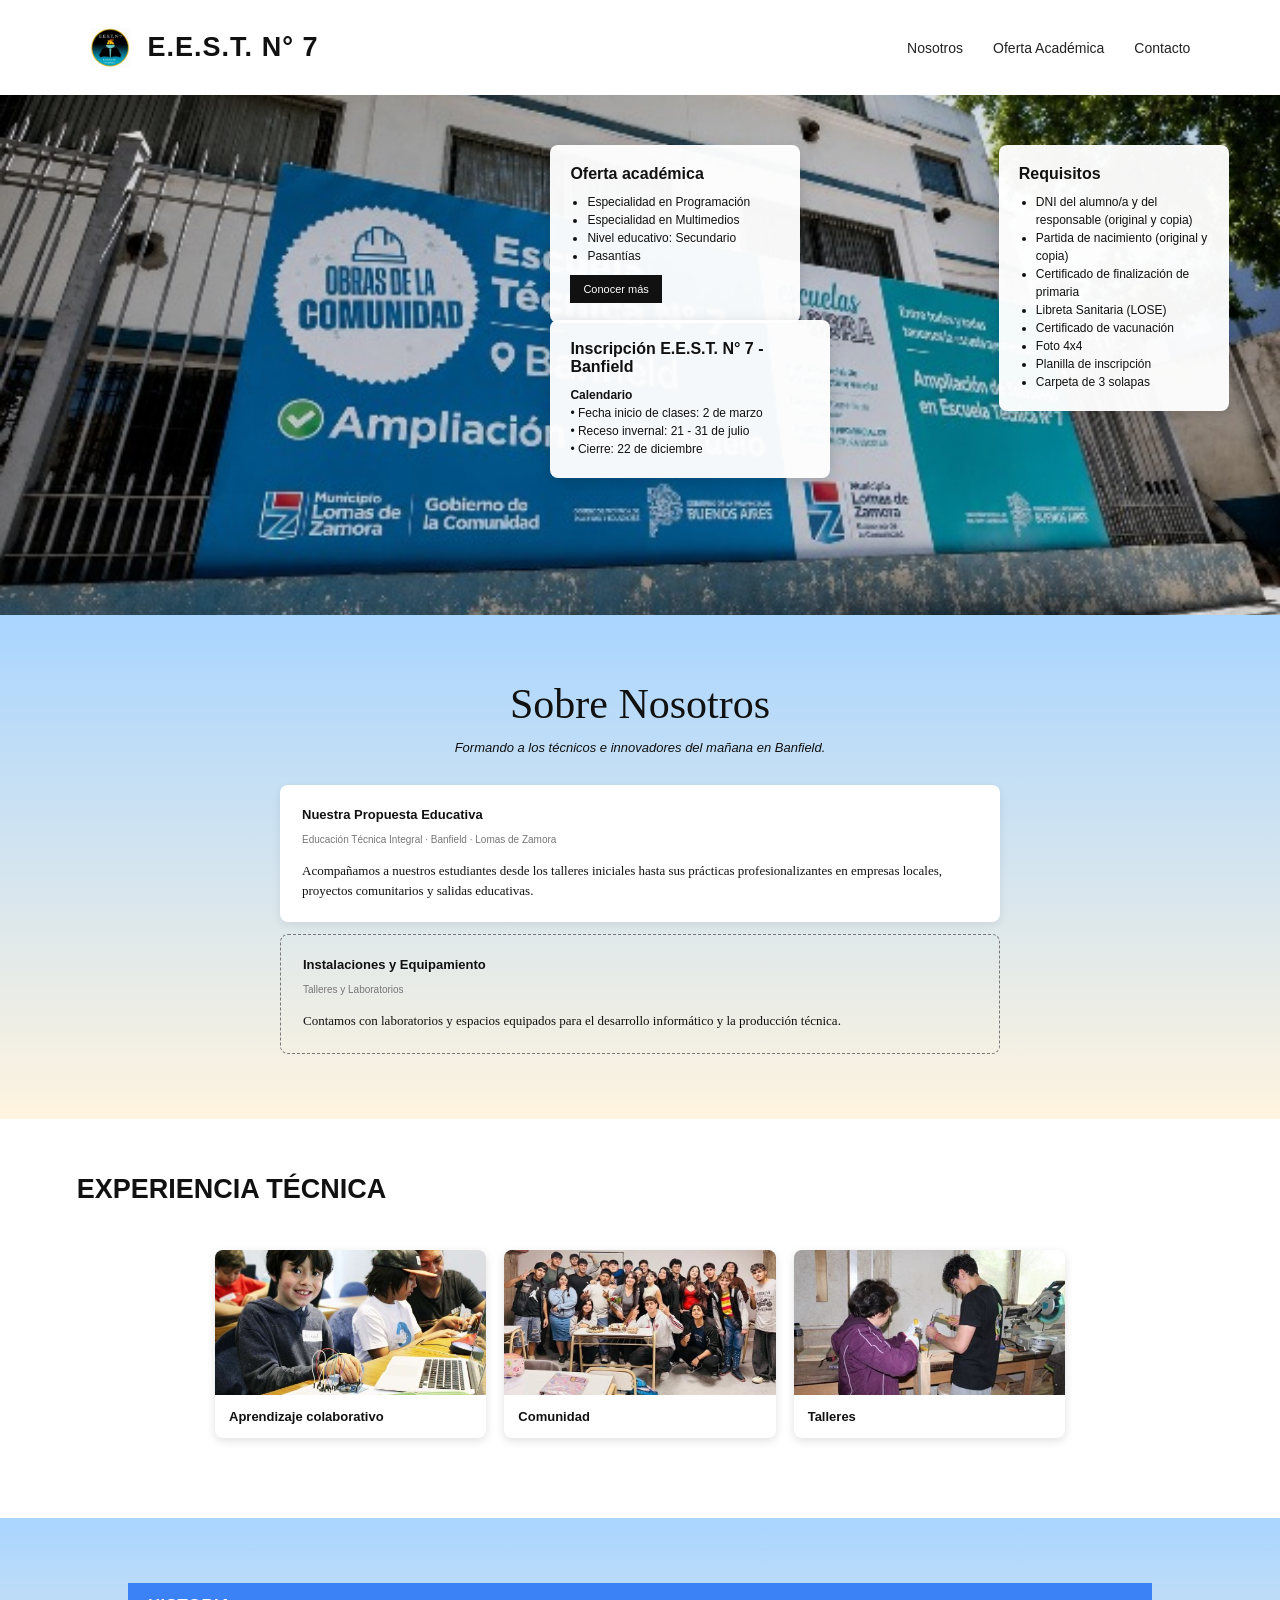
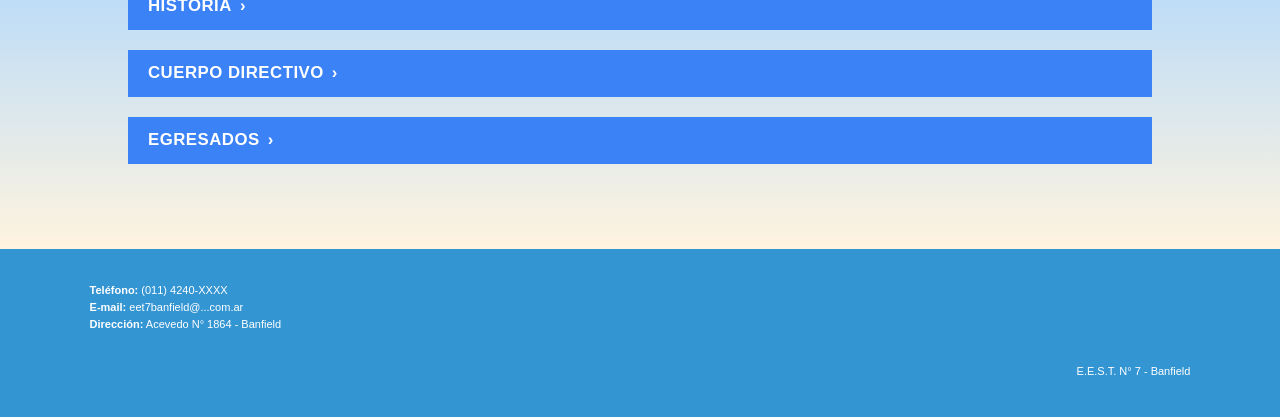
<file: html/index.html>
<!DOCTYPE html>
<html lang="es">
<head>
    <meta charset="UTF-8">
    <meta name="viewport" content="width=device-width, initial-scale=1.0">
    <title>E.E.S.T. N° 7 - Banfield</title>
    <link rel="stylesheet" href="styles.css">
</head>
<body>

    <header class="header">
                <div class="logo-area" style="cursor: pointer;" onclick="window.location.href='index.html'">
    <img src="logo.jpeg" alt="Logo E.E.S.T. N° 7" class="logo">
    <h1>E.E.S.T. N° 7</h1>
</div>

        <nav>
            <a href="#inicio">Nosotros</a>
            <a href="Oferta%20academica.html#oferta">Oferta Académica</a>
            <a href="#contacto">Contacto</a>
        </nav>
    </header>

    <main>
        
        <section id="inicio" class="hero">
            <img src="escuela.jpeg" alt="Fachada de la E.E.S.T. N° 7">
            <div class="hero-card oferta-card">
                <h2>Oferta académica</h2>
                <ul>
                    <li>Especialidad en Programación</li>
                    <li>Especialidad en Multimedios</li>
                    <li>Nivel educativo: Secundario</li>
                    <li>Pasantías</li>
                </ul>
                <a href="Oferta academica.html" class="btn">Conocer más</a>
            </div>

            <div class="hero-card inscripcion-card">
                <h2>Inscripción E.E.S.T. N° 7 - Banfield</h2>
                <p><strong>Calendario</strong></p>
                <p>• Fecha inicio de clases: 2 de marzo</p>
                <p>• Receso invernal: 21 - 31 de julio</p>
                <p>• Cierre: 22 de diciembre</p>
            </div>

            <div class="hero-card requisitos-card">
                <h2>Requisitos</h2>
                <ul>
                    <li>DNI del alumno/a y del responsable (original y copia)</li>
                    <li>Partida de nacimiento (original y copia)</li>
                    <li>Certificado de finalización de primaria</li>
                    <li>Libreta Sanitaria (LOSE)</li>
                    <li>Certificado de vacunación</li>
                    <li>Foto 4x4</li>
                    <li>Planilla de inscripción</li>
                    <li>Carpeta de 3 solapas</li>
                </ul>
            </div>
        </section>

        
        <section id="nosotros" class="about">
            <div class="section-title">
                <h2>Sobre Nosotros</h2>
                <p>Formando a los técnicos e innovadores del mañana en Banfield.</p>
            </div>

            <div class="about-grid">
                <article class="about-box">
                    <h3>Nuestra Propuesta Educativa</h3>
                    <small>Educación Técnica Integral · Banfield · Lomas de Zamora</small>
                    <p>
                        Acompañamos a nuestros estudiantes desde los talleres iniciales
                        hasta sus prácticas profesionalizantes en empresas locales,
                        proyectos comunitarios y salidas educativas.
                    </p>
                </article>

                <article class="about-box dashed">
                    <h3>Instalaciones y Equipamiento</h3>
                    <small>Talleres y Laboratorios</small>
                    <p>
                        Contamos con laboratorios y espacios equipados para el desarrollo
                        informático y la producción técnica.
                    </p>
                </article>
            </div>
        </section>

      
        <section class="experiencia">
            <h2>EXPERIENCIA TÉCNICA</h2>

            <div class="experience-grid">
                <article class="experience-card">
                    <img src="nose.jpeg" alt="Alumnos trabajando">
                    <h3>Aprendizaje colaborativo</h3>
                </article>

                <article class="experience-card">
                    <img src="multimedio.jpeg" alt="Actividad de la comunidad educativa">
                    <h3>Comunidad</h3>
                </article>

                <article class="experience-card">
                    <img src="nose2.jpeg" alt="Estudiantes en talleres">
                    <h3>Talleres</h3>
                </article>
            </div>
        </section>
        
        
    <section id="extrasDeUltimoMinuto" class="about">
        <!-- HISTORIA -->
        <div class="desplegable">
            <div class="desplegable-titulo" onclick="this.parentElement.classList.toggle('abierto')">
                HISTORIA <span class="flecha">›</span>
            </div>
            <div class="desplegable-contenido">
                <p>La Escuela de Educación Secundaria Técnica N° 7 de Banfield nació a finales del siglo XIX como una de las primeras instituciones públicas de la zona. Con el tiempo, se adaptó a las demandas industriales y tecnológicas del Conurbano Bonaerense, instalándose en su sede actual de la calle Manuel Acevedo 1864.
                    Hoy en día, se destaca por los siguientes hitos:
                </p>
                <ul>
                    <li><strong>Especialización tecnológica:</strong> Ofrece los títulos de Técnico en Programación y Técnico en Multimedios, posicionándose como un referente en software e informática en Lomas de Zamora.</li>
                    <li><strong>Nombre oficial:</strong> En mayo de 2026 fue bautizada formalmente como "Manuel Sadosky", en honor al padre de la computación en Argentina.</li>
                    <li><strong>Crecimiento e infraestructura:</strong> Cuenta con un proyecto de ampliación edilicia financiado por el municipio para responder a la alta demanda de vacantes del barrio.</li>
                    <li><strong>Inserción laboral:</strong> Sus alumnos de 7° año realizan Prácticas Profesionalizantes en empresas reales y exponen sus desarrollos tecnológicos en una muestra anual abierta a la comunidad.</li>
                </ul>
            </div>
        </div>
    
        <!-- CUERPO DIRECTIVO -->
        <div class="desplegable">
          <div class="desplegable-titulo" onclick="this.parentElement.classList.toggle('abierto')">
            CUERPO DIRECTIVO <span class="flecha">›</span>
          </div>
          <div class="desplegable-contenido">
            <p>.El cuerpo directivo de la institución está organizado de la siguiente manera:</p>
            <ul>
              <li><strong>Equipo de Conducción:</strong> Director/a, Vicedirector/a y Regente de Estudios.</li>
              <li><strong>Jefatura de Área:</strong> Coordinador técnico de los talleres y laboratorios de programación y multimedios.</li>
              <li><strong>Secretaría y Prosecretaría:</strong> Responsables de los trámites administrativos, legajos de alumnos y pases escolares.</li>
            </ul>
          </div>
        </div>
    
        <!-- EGRESADOS -->
        <div class="desplegable">
            <div class="desplegable-titulo" onclick="this.parentElement.classList.toggle('abierto')">
                EGRESADOS <span class="flecha">›</span>
            </div>
            <div class="desplegable-contenido">
                <p>Los egresados de la Escuela Técnica N° 7 de Banfield finalizan sus estudios tras un trayecto obligatorio de 7 años, obteniendo títulos profesionales con fuerte salida laboral en el ámbito tecnológico y digital. Se resumen en los siguientes puntos clave:</p>
                <ul>
                    <li><strong>Títulos oficiales:</strong> Egresan con las especialidades de Técnico en Programación o Técnico en Multimedios.</li>
                    <li><strong>Experiencia real:</strong> En 7° año completan su formación mediante Prácticas Profesionalizantes obligatorias en empresas y la comunidad.</li>
                    <li><strong>Continuidad:</strong> Quedan habilitados para insertarse directamente en el mercado laboral informático o seguir carreras universitarias (como la <a href="https://www.unlz.edu.ar/">[UNLZ]</a> o la <a href="http://www.unla.edu.ar/">[UNLa]</a>).</li>
                    <li><strong>Trámites:</strong> El seguimiento de graduados y la entrega de títulos analíticos se gestionan directamente a través de la Secretaría de la Institución.</li>
                </ul>
                <div style="flex: 1; flex-direction: column; margin 1rem; padding: 1rem; ">
                    <img src="promo2024.jpg">
                </div>
            </div>
        </div>
    </section>

    </main>

    <footer id="contacto">
        <div>
            <p><strong>Teléfono:</strong> (011) 4240-XXXX</p>
            <p><strong>E-mail:</strong> eet7banfield@...com.ar</p>
            <p><strong>Dirección:</strong> Acevedo N° 1864 - Banfield</p>
        </div>
        <p class="copyright">E.E.S.T. N° 7 - Banfield</p>
    </footer>

</body>
</html>
</file>
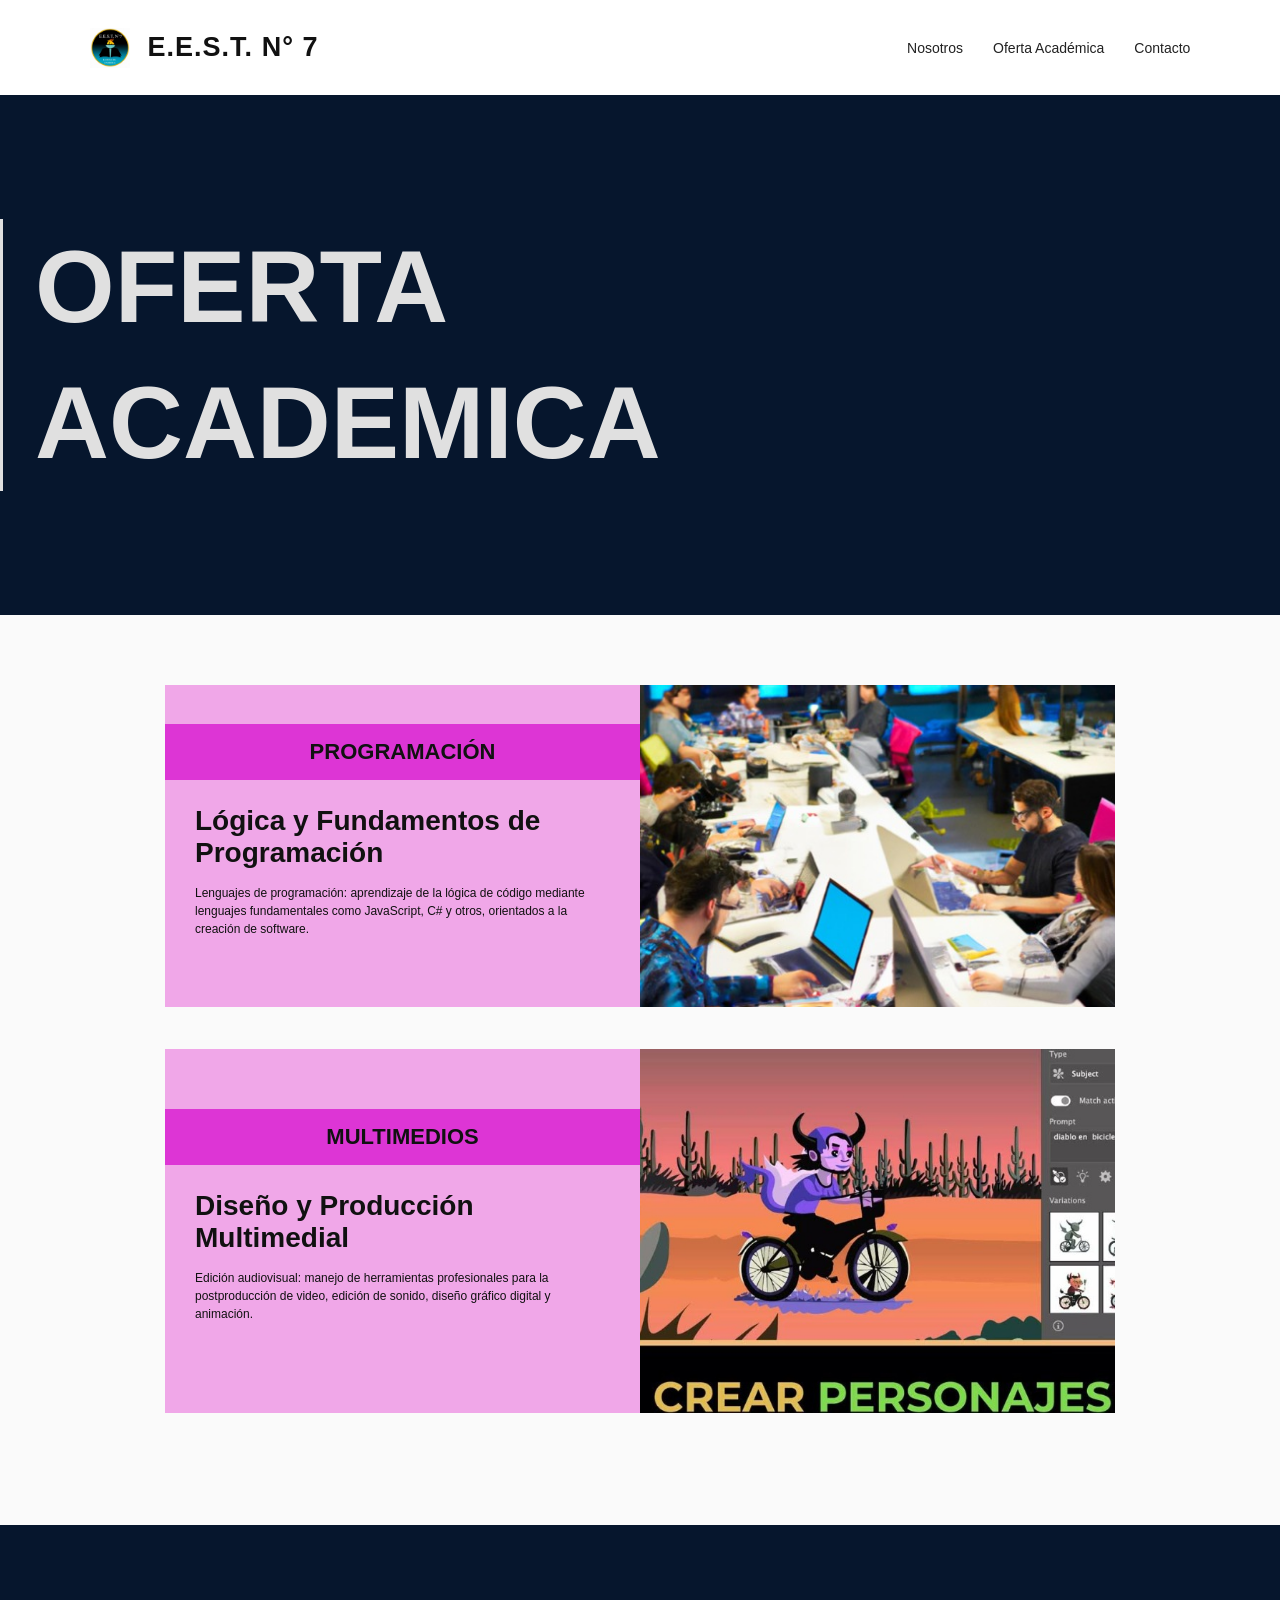
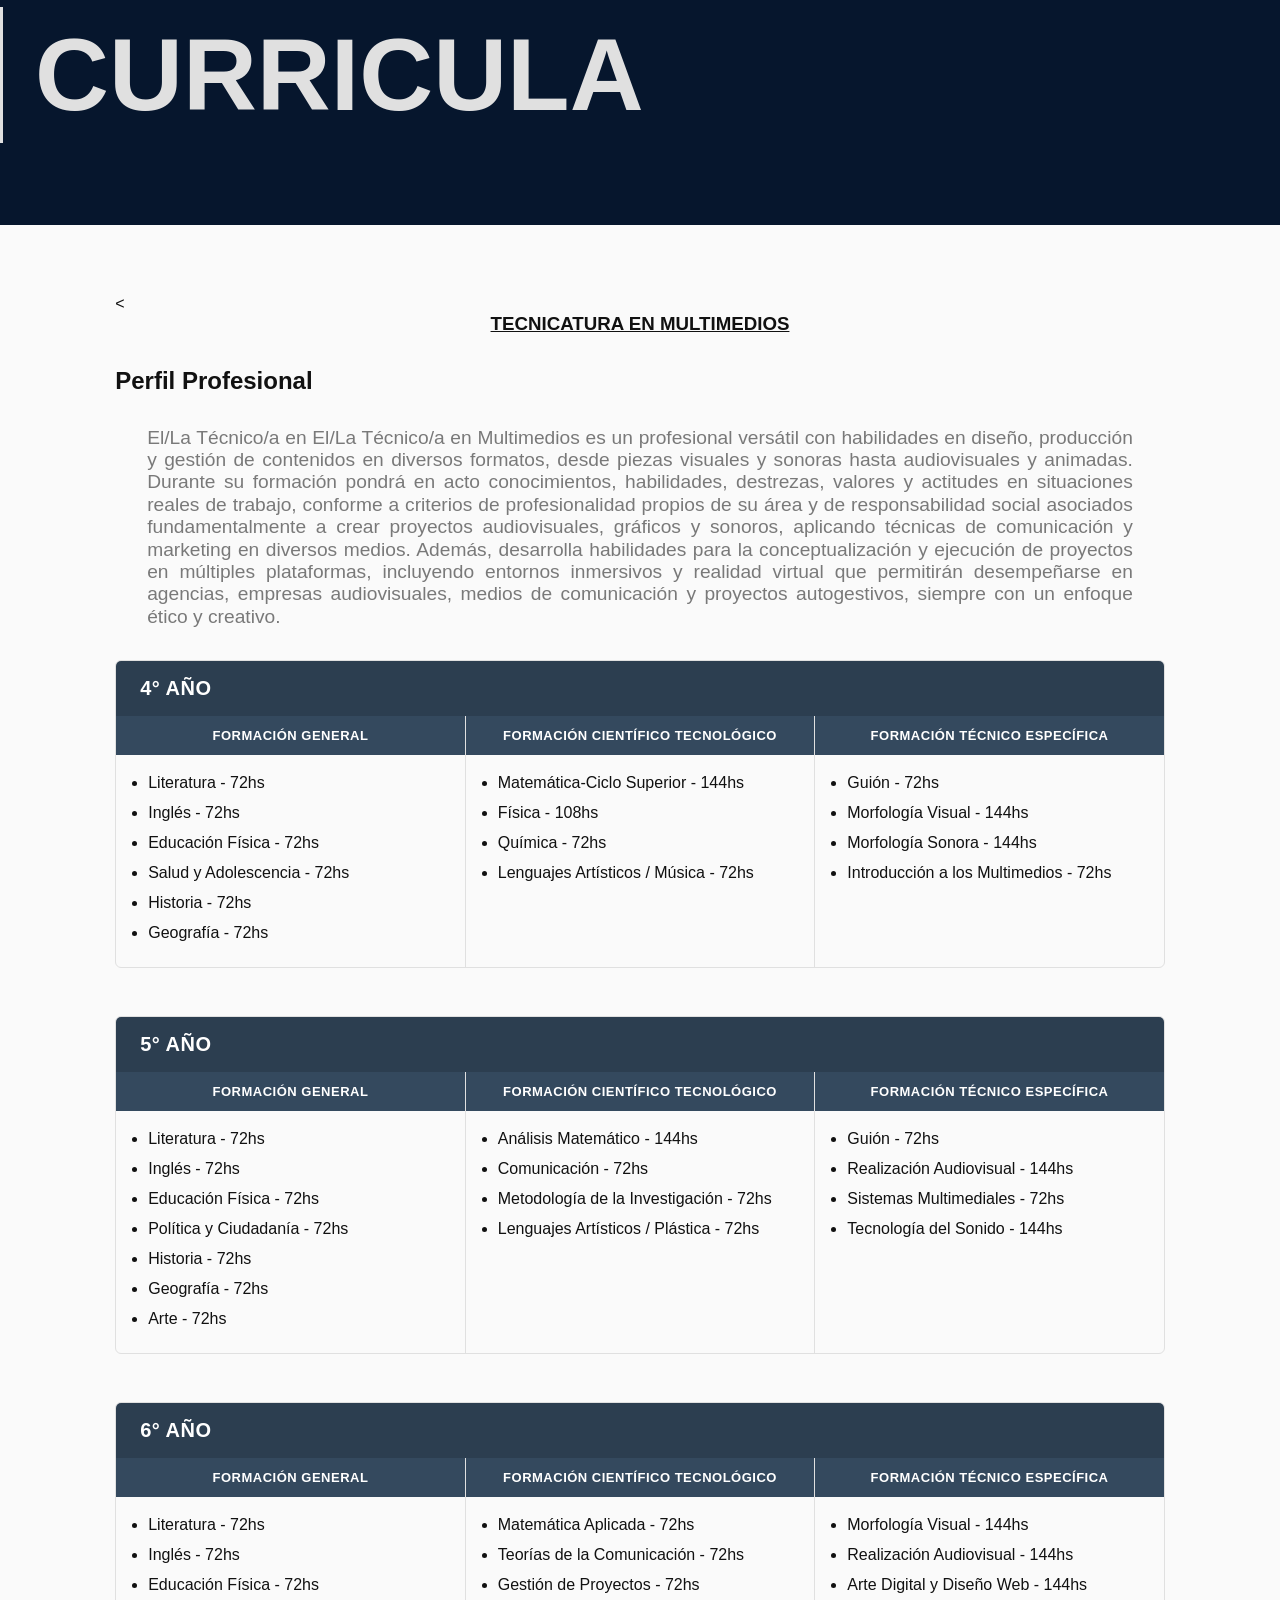
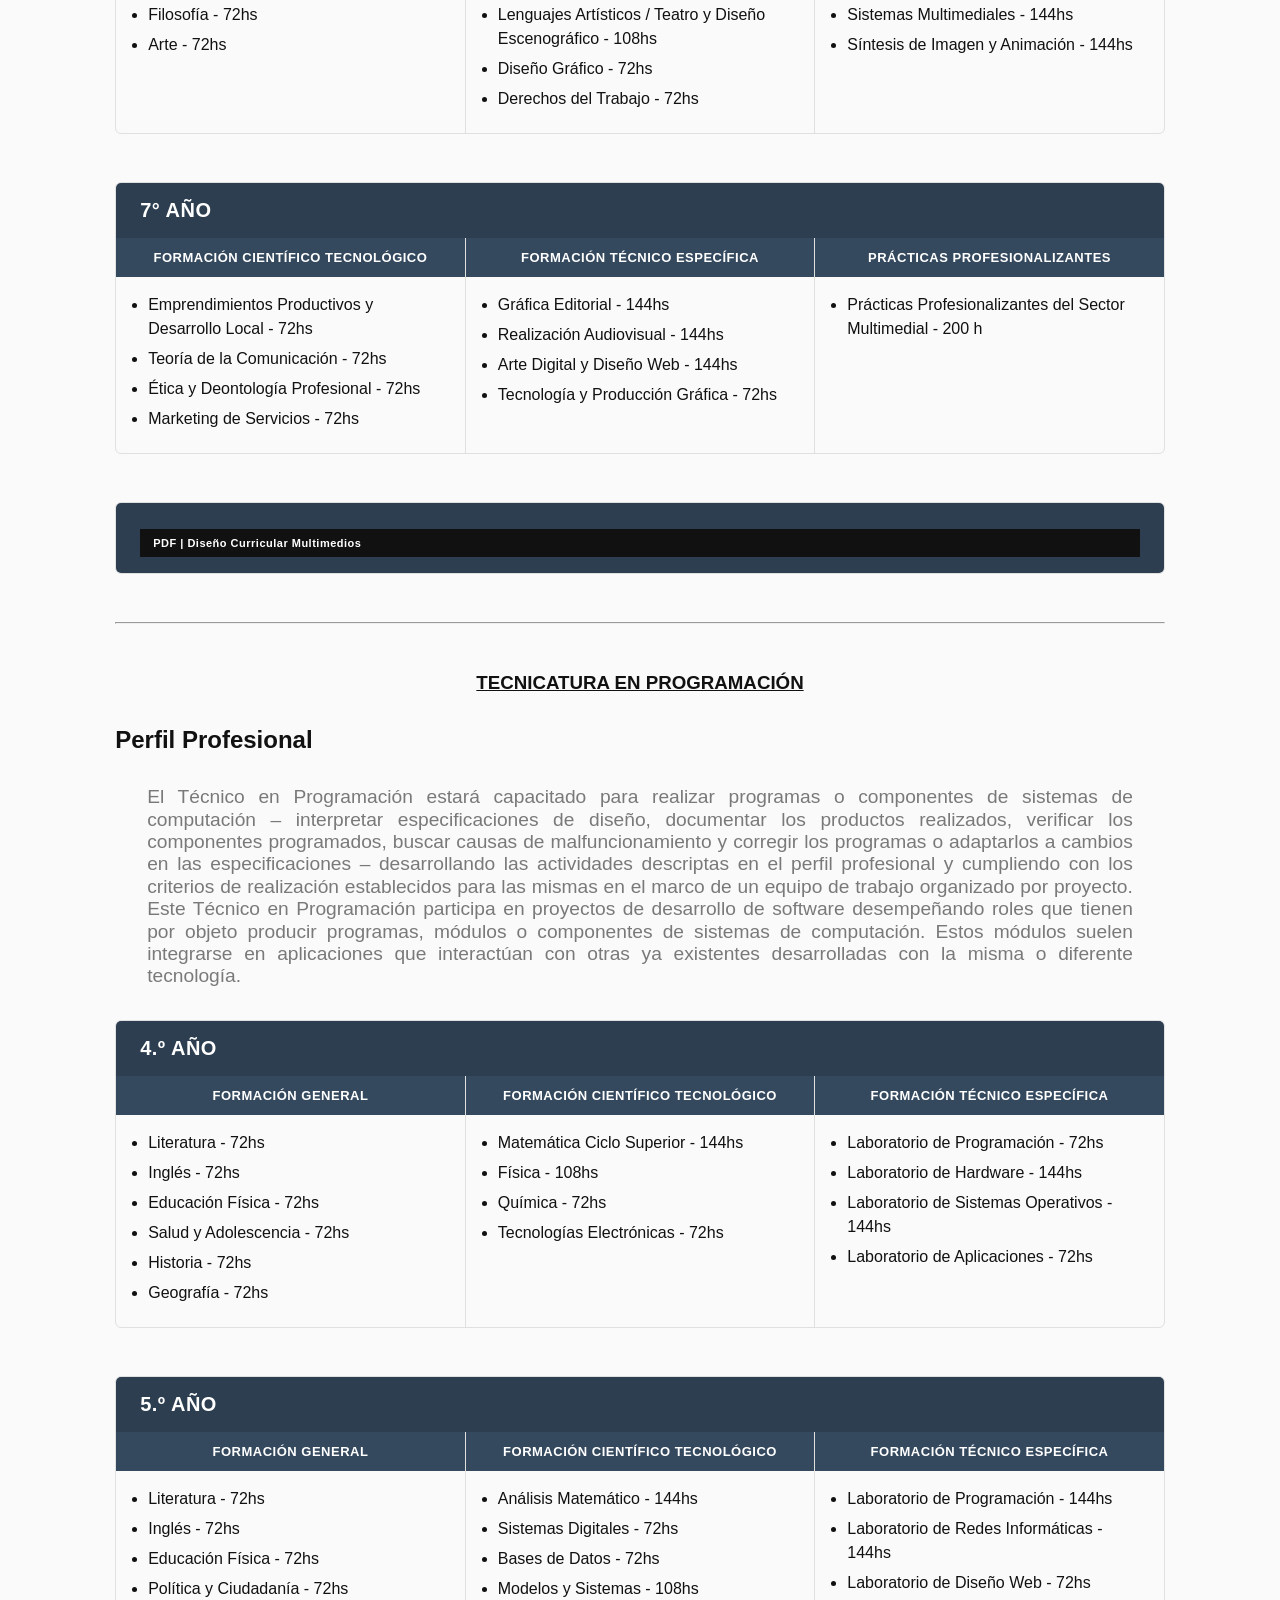
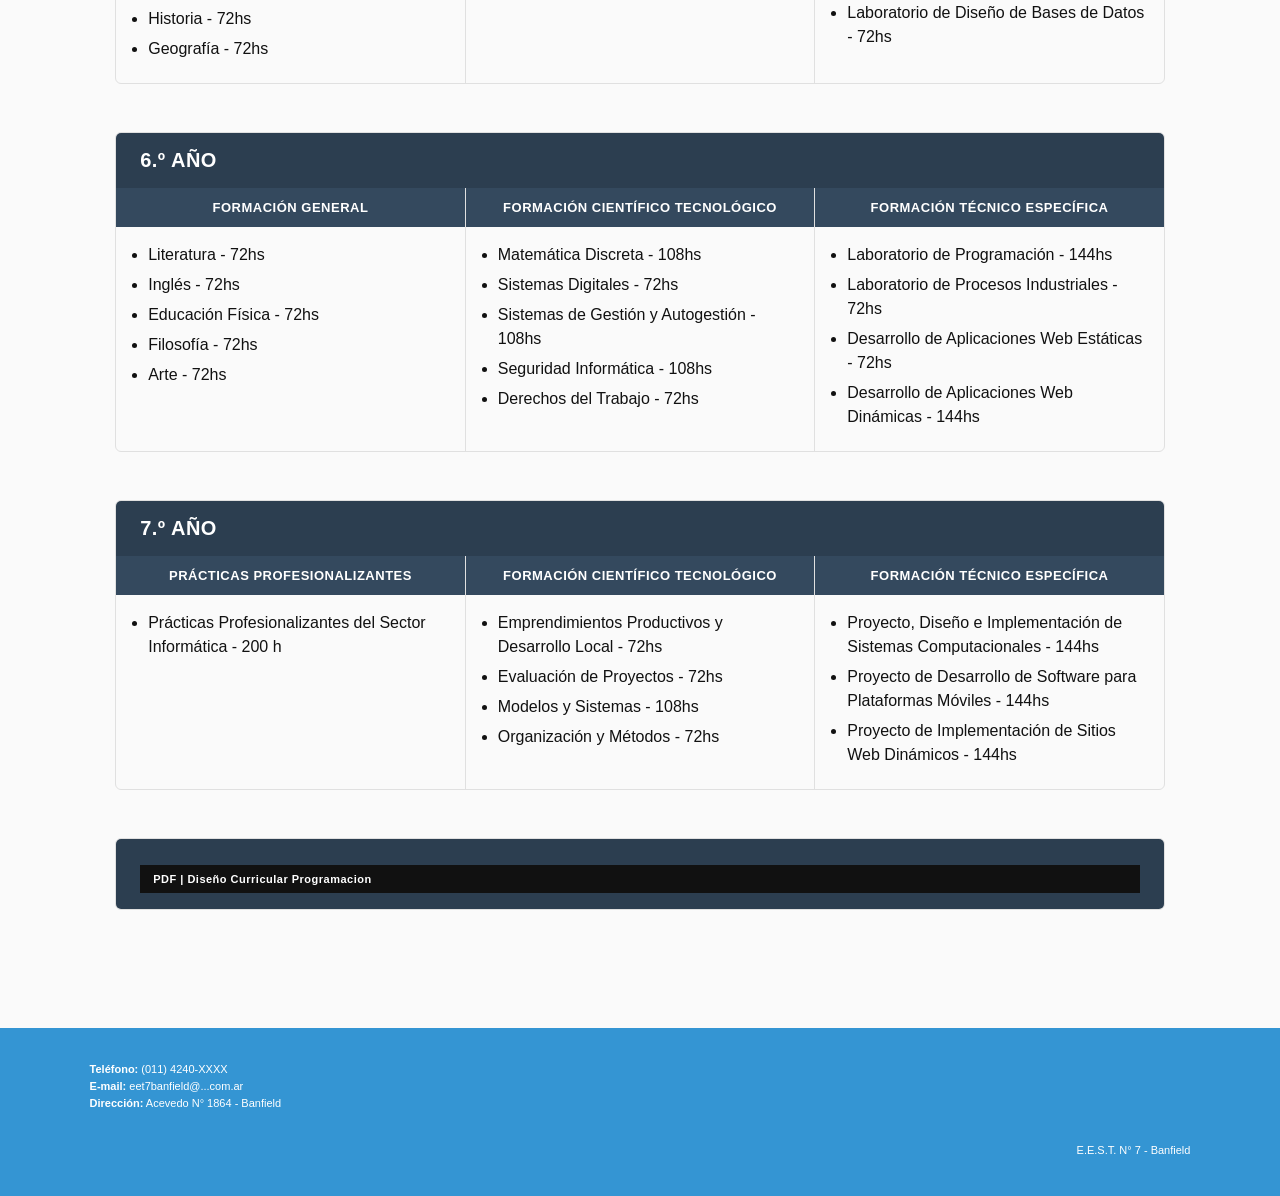
<file: html/Oferta academica.html>
<!DOCTYPE html>
<html lang="es">
<head>
    <meta charset="UTF-8">
    <meta name="viewport" content="width=device-width, initial-scale=1.0">
    <title>E.E.S.T. N° 7 - Banfield</title>
    <link rel="stylesheet" href="OfertaAcademica.css">
</head>
<body>

    <header class="header">
        <div class="logo-area" style="cursor: pointer;" onclick="window.location.href='index.html'">
        <img src="logo.jpeg" alt="Logo E.E.S.T. N° 7" class="logo">
        <h1>E.E.S.T. N° 7</h1>
        </div>

        <nav>
            <a href="index.html#inicio">Nosotros</a>
            <a href="#oferta">Oferta Académica</a>
            <a href="#contacto">Contacto</a>
        </nav>
    </header>

    <main>
        
        <section id="inicio" class="hero">
                <p id = "WelcomeTitle">
                    <B>
                        OFERTA<BR>
                        ACADEMICA
                    </B>     
                </p>
            <!-- #071933 (color hexadecimal del fondo azul) -->

        </section>


        <section id="oferta" class="oferta">

            <article class="specialty" onclick="onclickProgramacion()">
                <div class="specialty-text">
                    <h2>PROGRAMACIÓN</h2>
                    <h3>Lógica y Fundamentos de Programación</h3>
                    <p>
                        Lenguajes de programación: aprendizaje de la lógica de código
                        mediante lenguajes fundamentales como JavaScript, C# y otros,
                        orientados a la creación de software.
                    </p>
                </div>
                <img src="programacion.jpeg" alt="Programación">
            </article>

            <article class="specialty" onclick="onclickMultimedios()">
                <div class="specialty-text">
                    <h2>MULTIMEDIOS</h2>
                    <h3>Diseño y Producción Multimedial</h3>
                    <p>
                        Edición audiovisual: manejo de herramientas profesionales para
                        la postproducción de video, edición de sonido, diseño gráfico
                        digital y animación.
                    </p>
                </div>
                <img src="multimedio2.jpeg" alt="Diseño y producción multimedial">
            </article>
        </section>

        
        <section id="Medio" class="hero">
                <p id = "WelcomeTitle">
                    <B>
                        CURRICULA
                    </B>     
                </p>
            <!-- #071933 (color hexadecimal del fondo azul) -->
        </section>

        <section id="Seccion curriculas" class="oferta">
            
            <article id="multimediosInfo">
               <<p style="align-content: center; line-height: 2rem;">
                    <center>
                        <B>
                            <u>
                                <h1>TECNICATURA EN MULTIMEDIOS</h1>
                            </u>
                        </B>
                    </center>
                </p>

                <p style="line-height: 1.5rem; margin-top: 2rem;">
                    <h2> 
                        Perfil Profesional
                    </h2> 
                </p>
                
                <p id="perfilProfesionalMultimedios">
                    El/La Técnico/a en El/La Técnico/a en Multimedios es un profesional versátil con habilidades en diseño, producción y gestión de contenidos en diversos formatos, desde piezas visuales y sonoras hasta audiovisuales y animadas. Durante su formación pondrá en acto conocimientos, habilidades, destrezas, valores y actitudes en situaciones reales de trabajo, conforme a criterios de profesionalidad propios de su área y de responsabilidad social asociados fundamentalmente a crear proyectos audiovisuales, gráficos y sonoros, aplicando técnicas de comunicación y marketing en diversos medios. Además, desarrolla habilidades para la conceptualización y ejecución de proyectos en múltiples plataformas, incluyendo entornos inmersivos y realidad virtual que permitirán desempeñarse en agencias, empresas audiovisuales, medios de comunicación y proyectos autogestivos, siempre con un enfoque ético y creativo.
                </p>
                
                <div class="año">
                    <h2>4° AÑO</h2>
                    <div class="formaciones">
                        
                        <div class="formacion">
                            <h3>Formación General</h3>
                            <ul>
                        <li>Literatura - 72hs</li>
                        <li>Inglés - 72hs</li>
                        <li>Educación Física - 72hs</li>
                        <li>Salud y Adolescencia - 72hs</li>
                        <li>Historia - 72hs</li>
                        <li>Geografía - 72hs</li>
                    </ul>
                </div>
                
                <div class="formacion">
                    <h3>Formación Científico Tecnológico</h3>
                    <ul>
                        <li>Matemática-Ciclo Superior - 144hs</li>
                        <li>Física - 108hs</li>
                        <li>Química - 72hs</li>
                        <li>Lenguajes Artísticos / Música - 72hs</li>
                    </ul>
                </div>
                
                <div class="formacion">
                    <h3>Formación Técnico Específica</h3>
                    <ul>
                        <li>Guión - 72hs</li>
                        <li>Morfología Visual - 144hs</li>
                        <li>Morfología Sonora - 144hs</li>
                        <li>Introducción a los Multimedios - 72hs</li>
                    </ul>
                </div>
                
            </div>
        </div>

                <div class="año">
                    <h2>5° AÑO</h2>
                    <div class="formaciones">

                    <div class="formacion">
                        <h3>Formación General</h3>
                        <ul>
                        <li>Literatura - 72hs</li>
                        <li>Inglés - 72hs</li>
                        <li>Educación Física - 72hs</li>
                        <li>Política y Ciudadanía - 72hs</li>
                        <li>Historia - 72hs</li>
                        <li>Geografía - 72hs</li>
                        <li>Arte - 72hs</li>
                        </ul>
                    </div>

                    <div class="formacion">
                        <h3>Formación Científico Tecnológico</h3>
                        <ul>
                        <li>Análisis Matemático - 144hs</li>
                        <li>Comunicación - 72hs</li>
                        <li>Metodología de la Investigación - 72hs</li>
                        <li>Lenguajes Artísticos / Plástica - 72hs</li>
                        </ul>
                    </div>

                    <div class="formacion">
                        <h3>Formación Técnico Específica</h3>
                        <ul>
                        <li>Guión - 72hs</li>
                        <li>Realización Audiovisual - 144hs</li>
                        <li>Sistemas Multimediales - 72hs</li>
                        <li>Tecnología del Sonido - 144hs</li>
                        </ul>
                    </div>

                    </div>
                </div>

                <div class="año">
                    <h2>6° AÑO</h2>
                    <div class="formaciones">

                    <div class="formacion">
                        <h3>Formación General</h3>
                        <ul>
                        <li>Literatura - 72hs</li>
                        <li>Inglés - 72hs</li>
                        <li>Educación Física - 72hs</li>
                        <li>Filosofía - 72hs</li>
                        <li>Arte - 72hs</li>
                        </ul>
                    </div>

                    <div class="formacion">
                        <h3>Formación Científico Tecnológico</h3>
                        <ul>
                        <li>Matemática Aplicada - 72hs</li>
                        <li>Teorías de la Comunicación - 72hs</li>
                        <li>Gestión de Proyectos - 72hs</li>
                        <li>Lenguajes Artísticos / Teatro y Diseño Escenográfico - 108hs</li>
                        <li>Diseño Gráfico - 72hs</li>
                        <li>Derechos del Trabajo - 72hs</li>
                        </ul>
                    </div>

                    <div class="formacion">
                        <h3>Formación Técnico Específica</h3>
                        <ul>
                        <li>Morfología Visual - 144hs</li>
                        <li>Realización Audiovisual - 144hs</li>
                        <li>Arte Digital y Diseño Web - 144hs</li>
                        <li>Sistemas Multimediales - 144hs</li>
                        <li>Síntesis de Imagen y Animación - 144hs</li>
                        </ul>
                    </div>

                    </div>
                </div>

                <div class="año">
                    <h2>7° AÑO</h2>
                    <div class="formaciones">

                    <div class="formacion">
                        <h3>Formación Científico Tecnológico</h3>
                        <ul>
                        <li>Emprendimientos Productivos y Desarrollo Local - 72hs</li>
                        <li>Teoría de la Comunicación - 72hs</li>
                        <li>Ética y Deontología Profesional - 72hs</li>
                        <li>Marketing de Servicios - 72hs</li>
                        </ul>
                    </div>

                    <div class="formacion">
                        <h3>Formación Técnico Específica</h3>
                        <ul>
                        <li>Gráfica Editorial - 144hs</li>
                        <li>Realización Audiovisual - 144hs</li>
                        <li>Arte Digital y Diseño Web - 144hs</li>
                        <li>Tecnología y Producción Gráfica - 72hs</li>
                        </ul>
                    </div>

                    <div class="formacion">
                        <h3>Prácticas Profesionalizantes</h3>
                        <ul>
                        <li>Prácticas Profesionalizantes del Sector Multimedial - 200 h</li>
                        </ul>
                    </div>

                    </div>
                </div>
                
                <div class="año">
                    <h2>
                        <a class="btn" href="https://drive.google.com/file/d/1XOjjZAYMHEyUUq45U73h3Wb51LNYSZDm/view?usp=sharing">
                            PDF | Diseño Curricular Multimedios
                        </a>
                    </h2>
                </div>

            </article>

            </article>

            <hr style="margin-top: 3rem; margin-bottom: 3rem;">

            <article id="programacionInfo">
                <p style="align-content: center; line-height: 2rem;">
                    <center>
                        <B>
                            <u>
                                <h1>TECNICATURA EN PROGRAMACIÓN</h1>
                            </u>
                        </B>
                    </center>
                </p>

                <p style="line-height: 1.5rem; margin-top: 2rem;">
                    <h2> 
                        Perfil Profesional
                    </h2> 
                </p>
                
                <p id="perfilProfesionalProgramacion">
                    El Técnico en Programación estará capacitado para realizar programas o componentes de sistemas de computación – interpretar especificaciones de diseño, documentar los productos realizados, verificar los componentes programados, buscar causas de malfuncionamiento y corregir los programas o adaptarlos a cambios en las especificaciones – desarrollando las actividades descriptas en el perfil profesional y cumpliendo con los criterios de realización establecidos para las mismas en el marco de un equipo de trabajo organizado por proyecto. Este Técnico en Programación participa en proyectos de desarrollo de software desempeñando roles que tienen por objeto producir programas, módulos o componentes de sistemas de computación. Estos módulos suelen integrarse en aplicaciones que interactúan con otras ya existentes desarrolladas con la misma o diferente tecnología.
                </p>

                    

                <div class="año">

                <h2>4.º AÑO</h2>

                    <div class="formaciones">

                    <div class="formacion">
                    <h3>Formación General</h3>
                    <ul>
                        <li>Literatura - 72hs</li>
                        <li>Inglés - 72hs</li>
                        <li>Educación Física - 72hs</li>
                        <li>Salud y Adolescencia - 72hs</li>
                        <li>Historia - 72hs</li>
                        <li>Geografía - 72hs</li>
                    </ul>
                    </div>

                    <div class="formacion">
                    <h3>Formación Científico Tecnológico</h3>
                    <ul>
                        <li>Matemática Ciclo Superior - 144hs</li>
                        <li>Física - 108hs</li>
                        <li>Química - 72hs</li>
                        <li>Tecnologías Electrónicas - 72hs</li>
                    </ul>
                    </div>

                    <div class="formacion">
                    <h3>Formación Técnico Específica</h3>
                    <ul>
                        <li>Laboratorio de Programación - 72hs</li>
                        <li>Laboratorio de Hardware - 144hs</li>
                        <li>Laboratorio de Sistemas Operativos - 144hs</li>
                        <li>Laboratorio de Aplicaciones - 72hs</li>
                    </ul>
                    </div>

                    </div>
                </div>

                <div class="año">
                <h2>5.º AÑO</h2>
                <div class="formaciones">

                    <div class="formacion">
                    <h3>Formación General</h3>
                    <ul>
                        <li>Literatura - 72hs</li>
                        <li>Inglés - 72hs</li>
                        <li>Educación Física - 72hs</li>
                        <li>Política y Ciudadanía - 72hs</li>
                        <li>Historia - 72hs</li>
                        <li>Geografía - 72hs</li>
                    </ul>
                    </div>

                    <div class="formacion">
                    <h3>Formación Científico Tecnológico</h3>
                    <ul>
                        <li>Análisis Matemático - 144hs</li>
                        <li>Sistemas Digitales - 72hs</li>
                        <li>Bases de Datos - 72hs</li>
                        <li>Modelos y Sistemas - 108hs</li>
                    </ul>
                    </div>

                    <div class="formacion">
                    <h3>Formación Técnico Específica</h3>
                    <ul>
                        <li>Laboratorio de Programación - 144hs</li>
                        <li>Laboratorio de Redes Informáticas - 144hs</li>
                        <li>Laboratorio de Diseño Web - 72hs</li>
                        <li>Laboratorio de Diseño de Bases de Datos - 72hs</li>
                    </ul>
                    </div>

                </div>
                </div>

                <div class="año">
                <h2>6.º AÑO</h2>
                <div class="formaciones">

                    <div class="formacion">
                    <h3>Formación General</h3>
                    <ul>
                        <li>Literatura - 72hs</li>
                        <li>Inglés - 72hs</li>
                        <li>Educación Física - 72hs</li>
                        <li>Filosofía - 72hs</li>
                        <li>Arte - 72hs</li>
                    </ul>
                    </div>

                    <div class="formacion">
                    <h3>Formación Científico Tecnológico</h3>
                    <ul>
                        <li>Matemática Discreta - 108hs</li>
                        <li>Sistemas Digitales - 72hs</li>
                        <li>Sistemas de Gestión y Autogestión - 108hs</li>
                        <li>Seguridad Informática - 108hs</li>
                        <li>Derechos del Trabajo - 72hs</li>
                    </ul>
                    </div>

                    <div class="formacion">
                    <h3>Formación Técnico Específica</h3>
                    <ul>
                        <li>Laboratorio de Programación - 144hs</li>
                        <li>Laboratorio de Procesos Industriales - 72hs</li>
                        <li>Desarrollo de Aplicaciones Web Estáticas - 72hs</li>
                        <li>Desarrollo de Aplicaciones Web Dinámicas - 144hs</li>
                    </ul>
                    </div>

                </div>
                </div>

                <div class="año">
                <h2>7.º AÑO</h2>
                    <div class="formaciones">

                        <div class="formacion">
                        <h3>Prácticas Profesionalizantes</h3>
                        <ul>
                            <li>Prácticas Profesionalizantes del Sector Informática - 200 h</li>
                        </ul>
                        </div>

                        <div class="formacion">
                        <h3>Formación Científico Tecnológico</h3>
                        <ul>
                            <li>Emprendimientos Productivos y Desarrollo Local - 72hs</li>
                            <li>Evaluación de Proyectos - 72hs</li>
                            <li>Modelos y Sistemas - 108hs</li>
                            <li>Organización y Métodos - 72hs</li>
                        </ul>
                        </div>

                        <div class="formacion">
                        <h3>Formación Técnico Específica</h3>
                        <ul>
                            <li>Proyecto, Diseño e Implementación de Sistemas Computacionales - 144hs</li>
                            <li>Proyecto de Desarrollo de Software para Plataformas Móviles - 144hs</li>
                            <li>Proyecto de Implementación de Sitios Web Dinámicos - 144hs</li>
                        </ul>
                        </div>

                    </div>
                </div>

                <div class="año">
                    <h2>
                    <a class="btn" href="https://drive.google.com/file/d/1CNeCQyED4WqhSbvaRbEIqXHE-RYNr-Aq/view?usp=sharing">
                        PDF | Diseño Curricular Programacion
                    </a> 
                    </h2>
                </div>
            </article>

        </section>
    </main>

    <footer id="contacto">
        <div>
            <p><strong>Teléfono:</strong> (011) 4240-XXXX</p>
            <p><strong>E-mail:</strong> eet7banfield@...com.ar</p>
            <p><strong>Dirección:</strong> Acevedo N° 1864 - Banfield</p>
        </div>
        <p class="copyright">E.E.S.T. N° 7 - Banfield</p>
    </footer>
    <script>
        function onclickProgramacion() {
            window.location.href = "#programacionInfo";
        }

        function onclickMultimedios() {
            window.location.href = "#multimediosInfo";
        }
</script>
</body>
</html>
</file>
<file: html/styles.css>
* {
    margin: 0;
    padding: 0;
    box-sizing: border-box;
}

html {
    scroll-behavior: smooth;
}

body {
    font-family: Arial, Helvetica, sans-serif;
    color: #111;
    background: #fff;
}

img {
    display: block;
    width: 100%;
    object-fit: cover;
}

.header {
    min-height: 95px;
    padding: 20px 7%;
    display: flex;
    align-items: center;
    justify-content: space-between;
    background: #fff;
}

.logo-area {
    display: flex;
    align-items: center;
    gap: 18px;
}

.logo-area h1 {
    font-size: 27px;
    letter-spacing: 1px;
}
.logo{
    width: 40px;
    height: 40px;
    object-fit: contain;
}

nav {
    display: flex;
    gap: 30px;
}

nav a {
    color: #222;
    text-decoration: none;
    font-size: 14px;
}

nav a:hover {
    color: #258dd0;
}

/* HERO */

.hero {
    position: relative;
    min-height: 520px;
    overflow: hidden;
}

.hero > img {
    height: 520px;
    filter: brightness(.88);
}

.hero-card {
    position: absolute;
    background: rgba(255, 255, 255, .96);
    border-radius: 8px;
    padding: 20px;
    box-shadow: 0 4px 15px rgba(0, 0, 0, .15);
}

.hero-card h2 {
    font-size: 16px;
    margin-bottom: 10px;
}

.hero-card p,
.hero-card li {
    font-size: 12px;
    line-height: 1.5;
}

.hero-card ul {
    padding-left: 17px;
}

.oferta-card {
    width: 250px;
    top: 50px;
    left: 43%;
}

.inscripcion-card {
    width: 280px;
    top: 225px;
    left: 43%;
}

.requisitos-card {
    width: 230px;
    top: 50px;
    right: 4%;
}

.btn {
    display: inline-block;
    margin-top: 10px;
    padding: 8px 13px;
    color: #fff;
    background: #111;
    text-decoration: none;
    font-size: 11px;
}



.about {
    padding: 65px 10%;
    background: linear-gradient(#a9d5ff, #fff4df);
}

.section-title {
    text-align: center;
    margin-bottom: 30px;
}

.section-title h2 {
    font-family: Georgia, serif;
    font-size: 42px;
    font-weight: normal;
    margin-bottom: 12px;
}

.section-title p {
    font-size: 13px;
    font-style: italic;
}

.about-grid {
    max-width: 720px;
    margin: auto;
    display: grid;
    gap: 12px;
}

.about-box {
    background: #fff;
    padding: 22px;
    border-radius: 8px;
    box-shadow: 0 3px 10px rgba(0,0,0,.08);
}

.about-box.dashed {
    border: 1px dashed #777;
    box-shadow: none;
    background: transparent;
}

.about-box h3 {
    font-size: 13px;
    margin-bottom: 7px;
}

.about-box small {
    font-size: 10px;
    color: #777;
}

.about-box p {
    margin-top: 14px;
    font-family: Georgia, serif;
    font-size: 13px;
    line-height: 1.5;
}

/* EXPERIENCIA */

.experiencia {
    padding: 55px 6% 80px;
    background: #fff;
}

.experiencia > h2,
.oferta > h2 {
    font-size: 27px;
    margin-bottom: 45px;
}

.experience-grid {
    display: grid;
    grid-template-columns: repeat(3, 1fr);
    gap: 18px;
    max-width: 850px;
    margin: auto;
}

.experience-card {
    border-radius: 8px;
    overflow: hidden;
    background: white;
    box-shadow: 0 3px 10px rgba(0,0,0,.12);
}

.experience-card img {
    height: 145px;
}

.experience-card h3 {
    padding: 14px;
    font-size: 13px;
}



.oferta {
    padding: 70px 9%;
    background: #fafafa;
}

.specialty {
    max-width: 950px;
    margin: 0 auto 42px;
    display: grid;
    grid-template-columns: 1fr 1fr;
    min-height: 280px;
    background: #f0a7e8;
}

.specialty:nth-of-type(2) {
    background: #f0a7e8;
}

.specialty-text {
    padding: 30px;
    display: flex;
    flex-direction: column;
    justify-content: center;
}

.specialty-text > h2 {
    background: #dd35d5;
    margin: -30px -30px 25px;
    padding: 15px;
    text-align: center;
    font-size: 22px;
}

.specialty-text h3 {
    font-size: 28px;
    max-width: 380px;
    margin-bottom: 15px;
}

.specialty-text p {
    font-size: 12px;
    line-height: 1.5;
    max-width: 440px;
}

.specialty img {
    min-height: 280px;
}


/* Sección desplegable */
  .desplegable {
    margin-bottom: 1.25rem;
  }

  /* Cabecera azul clicable */
  .desplegable-titulo {
    background: #3b82f6;
    color: #fff;
    padding: 0.85rem 1.25rem;
    cursor: pointer;
    display: flex;
    align-items: center;
    font-weight: 700;
    letter-spacing: 0.5px;
    font-size: 1.05rem;
    user-select: none;
  }

  .desplegable-titulo:hover {
    background: #2563eb;
  }

  /* Flecha ">" que gira a "v" al abrir */
  .flecha {
    display: inline-block;
    margin-left: 0.5rem;
    transition: transform 0.25s ease;
    font-weight: 700;
  }

  .abierto .flecha {
    transform: rotate(90deg);
  }

  /* Contenido */
  .desplegable-contenido {
    max-height: 0;
    overflow: hidden;
    transition: max-height 0.35s ease, padding 0.35s ease;
    padding: 0 1.25rem;
    background: #fff;
  }

  .abierto .desplegable-contenido {
    max-height: 1000px;
    padding: 1rem 1.25rem 1.25rem;
  }

  /* Listas del contenido */
  .desplegable-contenido ul {
    padding-left: 1.25rem;
    margin: 0.5rem 0;
  }

  .desplegable-contenido li {
    margin-bottom: 0.4rem;
  }

  .desplegable-contenido a {
    color: #2563eb;
    text-decoration: none;
  }

  .desplegable-contenido a:hover {
    text-decoration: underline;
  }


footer {
    background: #3495d3;
    color: #fff;
    min-height: 145px;
    padding: 35px 7%;
    font-size: 11px;
}

footer p {
    margin-bottom: 5px;
}

.copyright {
    text-align: right;
    margin-top: 35px;
}



@media (max-width: 800px) {
    .header {
        flex-direction: column;
        gap: 18px;
        text-align: center;
    }

    nav {
        gap: 15px;
        flex-wrap: wrap;
        justify-content: center;
    }

    .hero {
        min-height: auto;
        display: flex;
        flex-direction: column;
    }

    .hero > img {
        height: 300px;
    }

    .hero-card {
        position: static;
        width: 90%;
        margin: -30px auto 40px;
        z-index: 2;
    }

    .about {
        padding: 50px 6%;
    }

    .section-title h2 {
        font-size: 34px;
    }

    .experience-grid {
        grid-template-columns: 1fr;
        max-width: 350px;
    }

    .oferta {
        padding: 50px 5%;
    }

    .specialty {
        grid-template-columns: 1fr;
    }

    .specialty img {
        min-height: 220px;
        order: 2;
    }

    .specialty-text {
        order: 1;
    }
}
</file>
<file: html/OfertaAcademica.css>
* {
    margin: 0;
    padding: 0;
    box-sizing: border-box;
}

html {
    scroll-behavior: smooth;
}

body {
    font-family: Arial, Helvetica, sans-serif;
    color: #111;
    background: white;
}

img {
    display: block;
    width: 100%;
    object-fit: cover;
}

.header {
    min-height: 95px;
    padding: 20px 7%;
    display: flex;
    align-items: center;
    justify-content: space-between;
    background: white;
}

.logo-area {
    display: flex;
    align-items: center;
    gap: 18px;
}

.logo-area h1 {
    font-size: 27px;
    letter-spacing: 1px;
}
.logo{
    width: 40px;
    height: 40px;
    object-fit: contain;
}

nav {
    display: flex;
    gap: 30px;
}

nav a {
    color: #222;
    text-decoration: none;
    font-size: 14px;
}

nav a:hover {
    color: #258dd0;
}

#Medio{

    height: min-content;
}
/* HERO */

.hero {

    background-color: #071933;

    position: relative;
    overflow: hidden;
    height: 32.5rem;
    min-height: 18.75rem;
    filter: brightness(.88);
    align-content: center;
}
.hero p{
    
    position: relative;
    font-family: Verdana, Geneva, Tahoma, sans-serif;
    color: white;
    border-left-style: solid;
    
    font-size: 6.4rem;
    line-height: 8.5rem;
    padding-left: 2rem;


}

#perfilProfesionalProgramacion, #perfilProfesionalMultimedios{
    text-align: justify;
    font-family: 'Roboto', Verdana, sans-serif;
    color:#797979;
    font-size: 1.2rem;
    line-height: 1.4rem;
    margin: 2rem;
}

.section-title {
    text-align: center;
    margin-bottom: 30px;
}

.section-title h2 {
    font-family: Georgia, serif;
    font-size: 42px;
    font-weight: normal;
    margin-bottom: 12px;
}

.section-title p {
    font-size: 13px;
    font-style: italic;
}


.oferta > h2 {
    font-size: 27px;
    margin-bottom: 45px;
}

.oferta {
    padding: 70px 9%;
    background: #fafafa;
}

.specialty {
    max-width: 950px;
    margin: 0 auto 42px;
    display: grid;
    grid-template-columns: 1fr 1fr;
    min-height: 280px;
    background: #f0a7e8;
    cursor: pointer;
}

.specialty:nth-of-type(2) {
    background: #f0a7e8;
}

.specialty-text {
    padding: 30px;
    display: flex;
    flex-direction: column;
    justify-content: center;
}

.specialty-text > h2 {
    background: #dd35d5;
    margin: -30px -30px 25px;
    padding: 15px;
    text-align: center;
    font-size: 22px;
}

.specialty-text h3 {
    font-size: 28px;
    max-width: 380px;
    margin-bottom: 15px;
}

.specialty-text p {
    font-size: 12px;
    line-height: 1.5;
    max-width: 440px;
}

.specialty img {
    min-height: 280px;
}

/*

Informacion curricular
===================================================

*/

.año {
    margin-bottom: 48px;
    border: 1px solid #e0e0e0;
    border-radius: 6px;
    overflow: auto;
}

.año > h2 {
    margin: 0;
    padding: 16px 24px;
    background-color: #2c3e50;
    color: #ffffff;
    font-size: 20px;
    letter-spacing: 0.5px;
}

.formaciones {
    display: flex;
    align-items: stretch;
}

.formacion {
    flex: 1;
    display: flex;
    flex-direction: column;
    padding: 0;
    border-right: 1px solid #e0e0e0;
}

.formacion:last-child {
    border-right: none;
}

.formacion h3 {
    margin: 0;
    padding: 12px 16px;
    font-size: 13px;
    text-transform: uppercase;
    letter-spacing: 0.5px;
    color: #ffffff;
    background-color: #34495e;
    text-align: center;
}

.formacion ul {
    flex: 1;
    margin: 0;
    padding: 16px 16px 16px 32px;
    font-size: 1rem;
    line-height: 1.5;
}

.formacion li {
    margin-bottom: 6px;
}

.btn {
    display: flex;
    margin-top: 10px;
    padding: 8px 13px;
    color: #fff;
    background: #111;
    text-decoration: none;
    font-size: 11px;
}


footer {
    background: #3495d3;
    color: #fff;
    min-height: 145px;
    padding: 35px 7%;
    font-size: 11px;
}

footer p {
    margin-bottom: 5px;
}

.copyright {
    text-align: right;
    margin-top: 35px;
}



@media (max-width: 800px) {
    .header {
        flex-direction: column;
        gap: 18px;
        text-align: center;
    }

    nav {
        gap: 15px;
        flex-wrap: wrap;
        justify-content: center;
    }

    .hero {
        background-color: #071933;

        
        flex-direction: column;
        height: fit-content;
        
    }
    #Medio{
        min-height: 11.5rem;
    }
    .hero p{
        align-self: left;
        font-family: Verdana, Geneva, Tahoma, sans-serif;
        color: white;
        border-left-style: solid;

        font-size: 3.2rem;
        line-height: 4.8rem;
        padding-left: 0.5rem;
    }
   
    .section-title h2 {
        font-size: 34px;
    }
    .oferta {
        padding: 50px 5%;
    }

    .specialty {
        grid-template-columns: 1fr;
    }

    .specialty img {
        min-height: 220px;
        order: 2;
    }

    .specialty-text {
        order: 1;
    }

    
}
</file>
